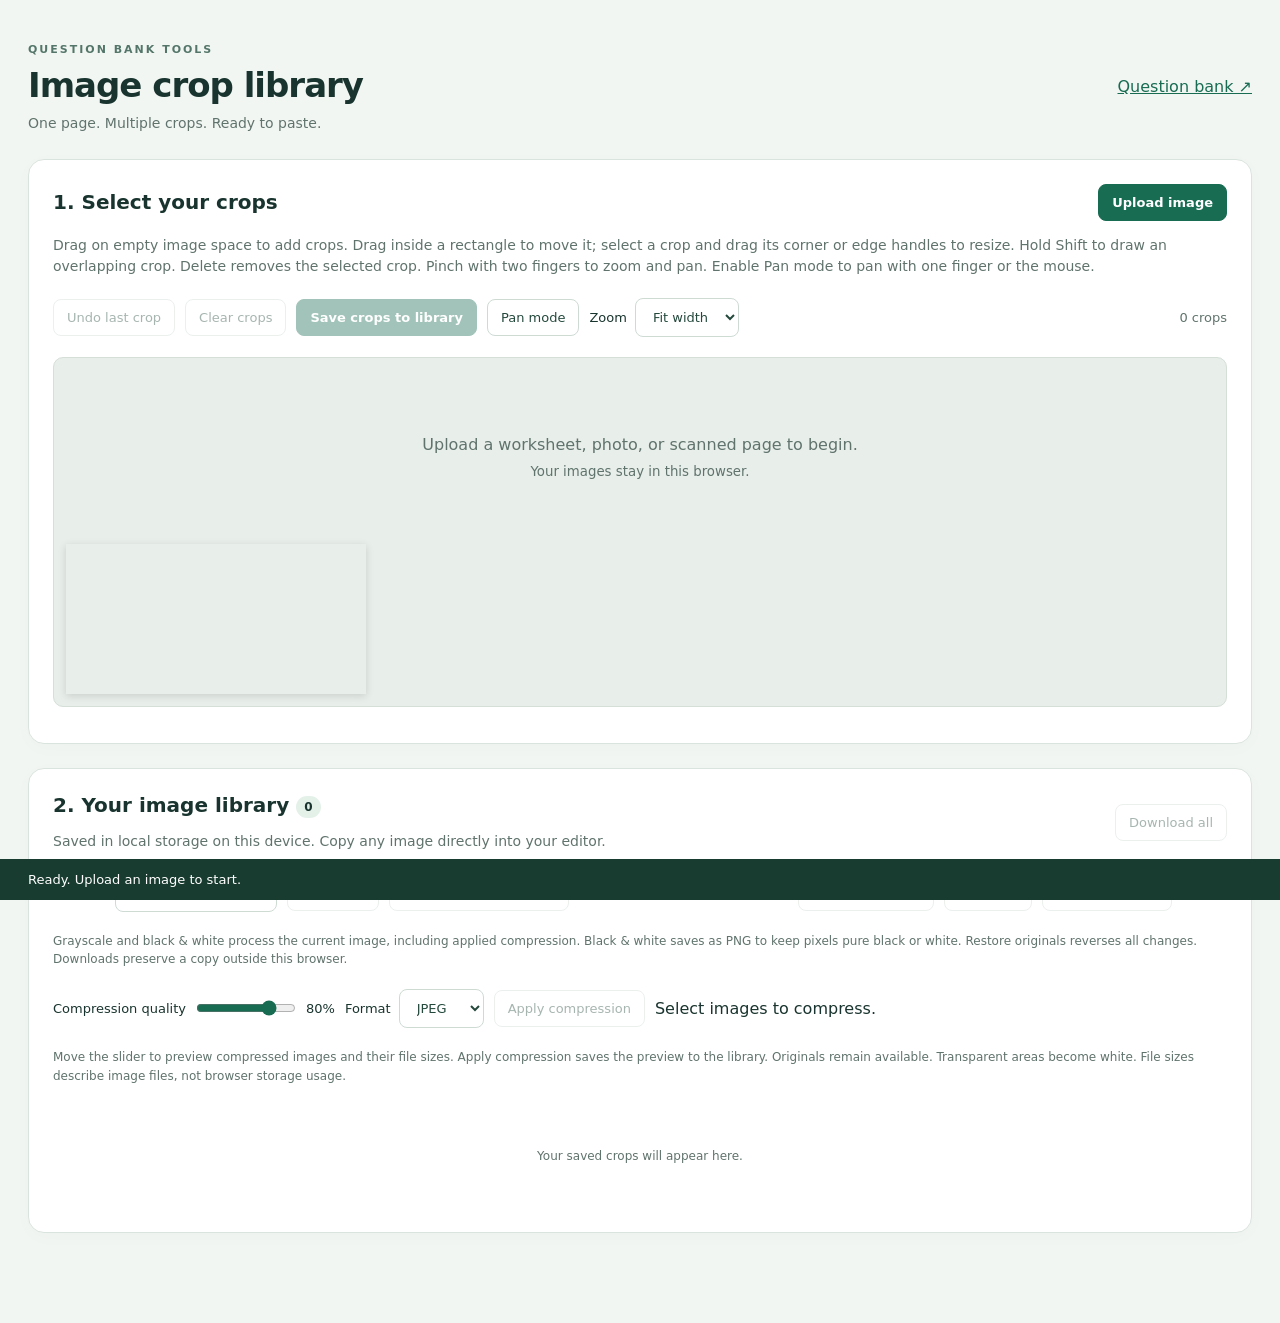
<file: image-utility.html>
<!doctype html>
<html lang="en">
<head><meta charset="utf-8"><meta name="viewport" content="width=device-width,initial-scale=1"><title>Image crop library</title><link rel="stylesheet" href="image-utility.css"><script src="image-utility.js" defer></script></head>
<body>
<header><div><span class="eyebrow">QUESTION BANK TOOLS</span><h1>Image crop library</h1><p>One page. Multiple crops. Ready to paste.</p></div><a href="index.html">Question bank ↗</a></header>
<main>
<section class="panel"><div class="section-heading"><h2>1. Select your crops</h2><label class="button primary">Upload image<input id="upload" type="file" accept="image/*" hidden></label></div>
<p>Drag on empty image space to add crops. Drag inside a rectangle to move it; select a crop and drag its corner or edge handles to resize. Hold Shift to draw an overlapping crop. Delete removes the selected crop. Pinch with two fingers to zoom and pan. Enable Pan mode to pan with one finger or the mouse.</p>
<div class="toolbar"><button id="undo" disabled>Undo last crop</button><button id="clear" disabled>Clear crops</button><button id="save" class="primary" disabled>Save crops to library</button><button id="pan" aria-pressed="false">Pan mode</button><label>Zoom <select id="zoom"><option value="fit">Fit width</option><option value="1">100%</option><option value="1.5">150%</option><option value="2">200%</option><option value="custom" hidden>Custom</option></select></label><span id="crop-count">0 crops</span></div>
<div id="workspace" class="workspace"><div id="empty">Upload a worksheet, photo, or scanned page to begin.<small>Your images stay in this browser.</small></div><canvas id="source" hidden aria-label="Image crop canvas. Drag empty space to draw, drag inside crops to move, and drag selected handles to resize." tabindex="0"></canvas></div>
<div id="crop-list" class="crop-list" aria-label="Selected crop areas"></div>
</section>
<section class="panel"><div class="section-heading"><div><h2>2. Your image library <span id="library-count" class="badge">0</span></h2><p>Saved in local storage on this device. Copy any image directly into your editor.</p></div><button id="download-all" disabled>Download all</button></div>
<div class="toolbar"><label>Apply to <select id="scope"><option value="all">All library images</option><option value="selected">Selected images</option></select></label><button id="grayscale" disabled>Grayscale</button><button id="bw" disabled>Black &amp; white · no gray</button><label>Threshold <input id="threshold" type="range" min="0" max="255" value="170"><output id="threshold-value">170</output></label><button id="restore" disabled>Restore originals</button><button id="select-all" disabled>Select all</button><button id="delete-selected" disabled>Delete selected</button></div>
<p class="hint">Grayscale and black &amp; white process the current image, including applied compression. Black &amp; white saves as PNG to keep pixels pure black or white. Restore originals reverses all changes. Downloads preserve a copy outside this browser.</p>
<div class="toolbar compression"><label>Compression quality <input id="quality" type="range" min="10" max="100" value="80"><output id="quality-value">80%</output></label><label>Format <select id="compression-format"><option value="image/jpeg">JPEG</option><option value="image/webp">WebP</option></select></label><button id="compress" disabled>Apply compression</button><span id="compression-summary" role="status">No images to compress.</span></div>
<p class="hint">Move the slider to preview compressed images and their file sizes. Apply compression saves the preview to the library. Originals remain available. Transparent areas become white. File sizes describe image files, not browser storage usage.</p>
<div id="library" class="library"></div>
</section>
</main><div id="status" role="status" aria-live="polite">Ready. Upload an image to start.</div>
</body></html>
</file>
<file: image-utility.css>
:root{font-family:Inter,system-ui,sans-serif;color:#19342e;background:#f2f6f3;font-synthesis:none}*{box-sizing:border-box}body{margin:0}header{max-width:1440px;margin:auto;padding:38px 28px 24px;display:flex;justify-content:space-between;align-items:center;gap:20px}.eyebrow{font-size:11px;letter-spacing:2px;font-weight:800;color:#54766a}h1{font-size:34px;letter-spacing:-1px;margin:8px 0}h2{font-size:20px;margin:0}p{color:#60736d;line-height:1.55;font-size:14px}header p{margin:0}a{color:#176c52}main{max-width:1440px;padding:0 28px 90px;margin:auto;display:grid;gap:24px}.panel{background:white;border:1px solid #dae4de;border-radius:16px;padding:24px;box-shadow:0 4px 20px #19342e05}.section-heading{display:flex;align-items:center;justify-content:space-between;gap:18px}.section-heading p{margin-bottom:0}button,.button,select{font:inherit;font-size:13px;border:1px solid #cedbd3;border-radius:8px;background:white;padding:10px 13px;color:#24493c;cursor:pointer}button:hover,.button:hover{background:#edf5ef}button:disabled{opacity:.4;cursor:default}.primary{background:#176c52;color:white;border-color:#176c52;font-weight:650}.primary:hover{background:#10573f}.toolbar{display:flex;gap:10px;flex-wrap:wrap;align-items:center;margin:20px 0}.toolbar label{display:flex;align-items:center;gap:8px;font-size:13px}.toolbar input{width:100px;accent-color:#176c52}#crop-count{font-size:13px;color:#60736d;margin-left:auto}.workspace{background:#e8eeea;border:1px solid #d5dfd8;border-radius:10px;overflow:auto;max-height:800px;min-height:200px;padding:12px}#empty{text-align:center;padding:65px 15px;color:#60736d}small{display:block;margin-top:10px}canvas{display:block;touch-action:none;cursor:crosshair;box-shadow:0 2px 8px #0002}.crop-list{display:flex;gap:8px;flex-wrap:wrap;margin-top:12px}.crop-list button.active{background:#d9f0e4;border-color:#176c52}.library{display:grid;grid-template-columns:repeat(auto-fill,minmax(220px,1fr));gap:18px;margin-top:20px}.card{border:1px solid #dce5df;border-radius:10px;overflow:hidden}.card.selected{border-color:#176c52;box-shadow:0 0 0 1px #176c52}.thumbnail{height:210px;background:repeating-conic-gradient(#f2f4f2 0% 25%,white 0% 50%) 50%/16px 16px;padding:12px;display:flex;align-items:center;justify-content:center}.thumbnail img{max-width:100%;max-height:100%;object-fit:contain}.card-body{padding:12px}.card-title{display:flex;gap:8px;align-items:center}.card-title input[type=text]{width:100%;min-width:0;border:1px solid transparent;font:inherit;font-size:13px;padding:5px}.card-title input[type=text]:focus{border-color:#176c52}.card-meta{font-size:11px;color:#60736d;margin:8px 0}.card-actions{display:flex;gap:6px}.card-actions button{padding:7px 9px;font-size:12px}.badge{font-size:12px;padding:4px 8px;background:#e4f1e9;border-radius:20px;vertical-align:middle}.hint{font-size:12px}#status{position:fixed;bottom:0;left:0;right:0;background:#193c30;color:white;padding:13px 28px;font-size:13px;z-index:5}.library>.hint{grid-column:1/-1;padding:30px;text-align:center}@media(max-width:600px){header{padding:24px 16px;align-items:flex-start}h1{font-size:26px}header a{font-size:12px}main{padding:0 12px 80px}.panel{padding:16px}.section-heading{flex-wrap:wrap}.library{grid-template-columns:repeat(auto-fill,minmax(170px,1fr))}.workspace{max-height:65vh}.toolbar{gap:8px}}

.workspace{touch-action:none;overscroll-behavior:contain}.pan-mode,.pan-mode canvas{cursor:grab}#pan[aria-pressed=true]{background:#d9f0e4;border-color:#176c52}
.panel{min-width:0}.workspace{width:100%;min-width:0}
</file>
